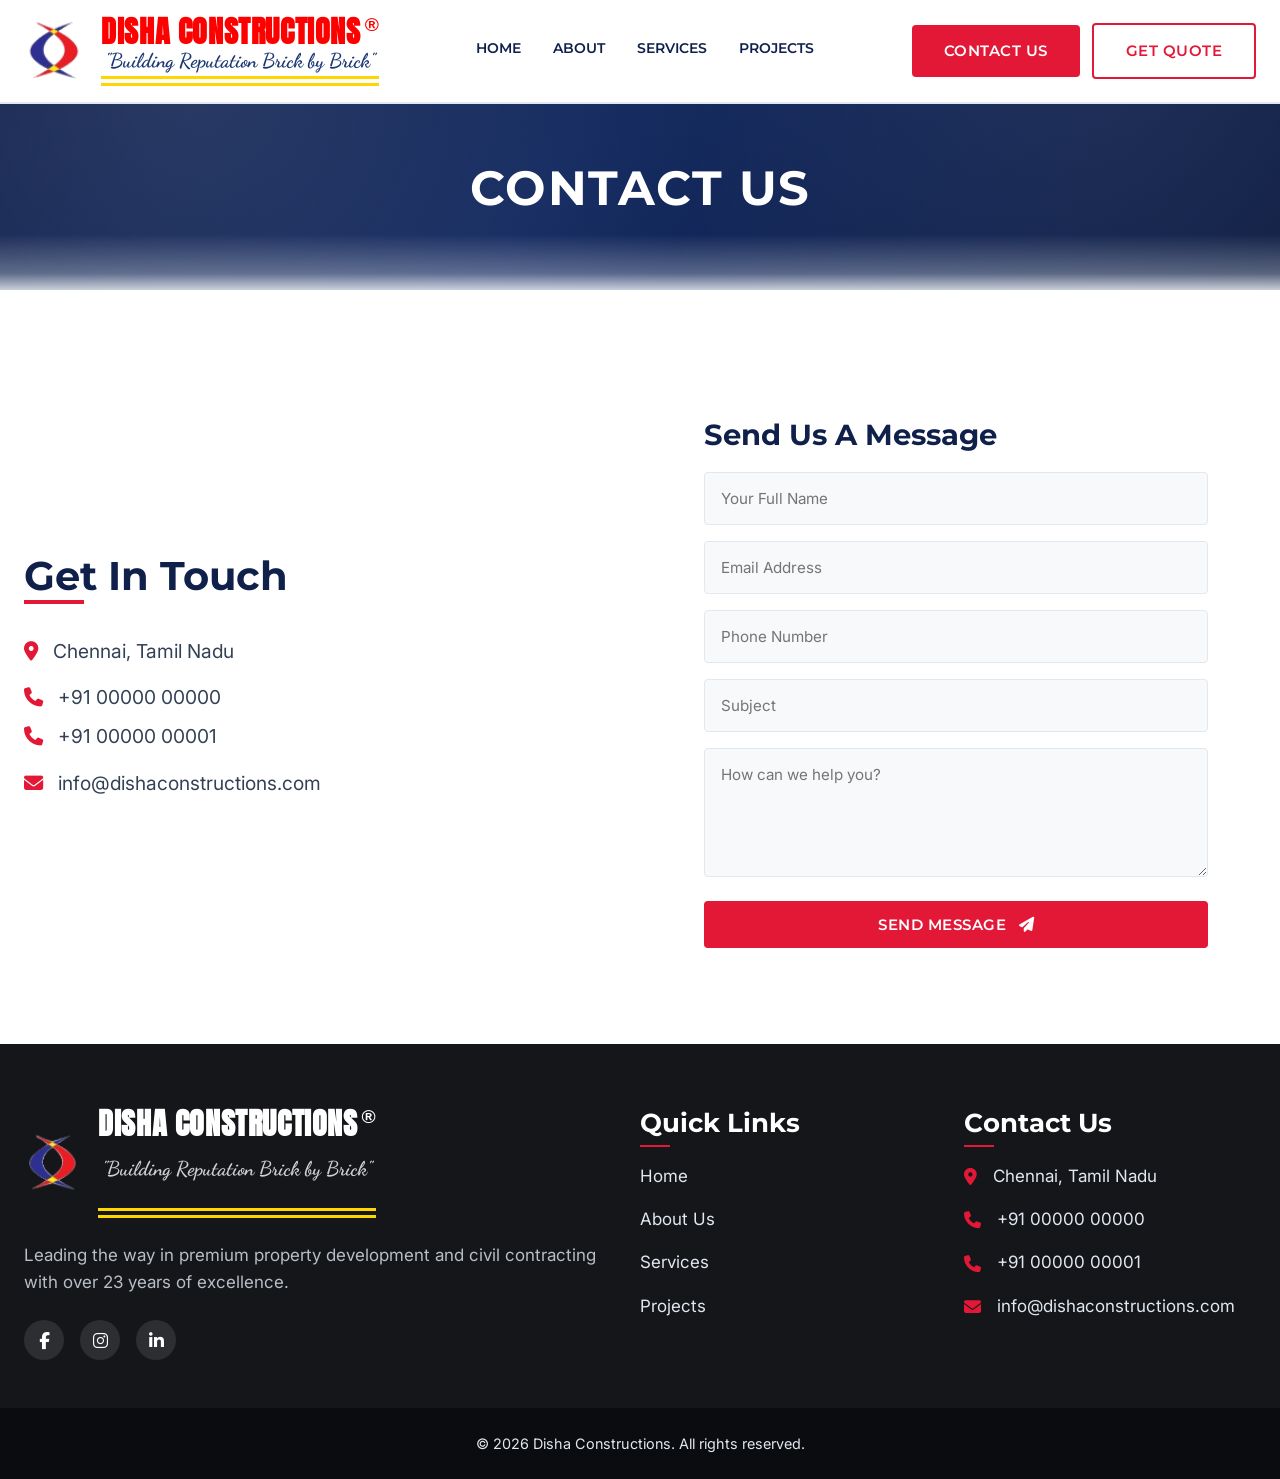
<file: contact.html>
<!DOCTYPE html>
<html lang="en">
<head>
    <meta charset="UTF-8">
    <meta name="viewport" content="width=device-width, initial-scale=1, maximum-scale=1, user-scalable=no">
    <title>Disha Constructions | Premium Real Estate</title>
    
    <!-- Meta SEO -->
    <meta name="description" content="Disha Constructions - Creating landmarks from concept to creation. Over 23 years of excellence in civil contracting and property development.">
    
    <!-- Google Fonts -->
    <link rel="preconnect" href="https://fonts.googleapis.com">
    <link rel="preconnect" href="https://fonts.gstatic.com" crossorigin>
    <link href="https://fonts.googleapis.com/css2?family=Anton&family=Dancing+Script:wght@400..700&family=Inter:wght@400..600&family=Montserrat:wght@400..800&display=swap" rel="stylesheet">
    
    <!-- FontAwesome Icons -->
    <link rel="stylesheet" href="https://cdnjs.cloudflare.com/ajax/libs/font-awesome/6.4.0/css/all.min.css">
    
    <!-- AOS Scroll Animations -->
    <link href="https://unpkg.com/aos@2.3.1/dist/aos.css" rel="stylesheet">
    
    <!-- Custom CSS -->
    <link rel="stylesheet" href="./css/style.css">
</head>
<body>
    <div id="preloader">
        <div class="preloader-inner">
            <span class="preloader-ring ring-outer"></span>
            <span class="preloader-ring ring-inner"></span>
            <img src="images/logo.png" alt="Disha Constructions" class="preloader-logo">
        </div>
        <div class="preloader-text">Loading<span>.</span><span>.</span><span>.</span></div>
    </div>

        <div class="loader-spinner"></div>
    </div>

    <!-- Header Navigation -->
    <header class="navbar" id="navbar">
        <div class="nav-container">
            <div class="logo">
                <a href="index.html">
                    <div class="logo-lockup">
                        <img src="images/logo.png" alt="Logo" class="logo-img">
                        <div class="brand-text">
                            <h1 class="brand-title">DISHA CONSTRUCTIONS<sup class="reg-symbol">®</sup></h1>
                            <div class="tagline-wrapper">
                                <p class="brand-tagline">"Building Reputation Brick by Brick"</p>
                                <div class="tagline-lines"></div>
                            </div>
                        </div>
                    </div>
                </a>
            </div>
            <nav class="nav-links">
                <a href="index.html" class="nav-link">Home</a>
                <a href="about.html" class="nav-link">About</a>
                <a href="services.html" class="nav-link">Services</a>
                <a href="projects.html" class="nav-link">Projects</a>
            </nav>
            <div class="nav-cta">
                <a href="contact.html" class="btn btn-primary">Contact Us</a>
                <a href="index.html#get-quote" class="btn btn-outline-red">Get Quote</a>
            </div>
            
            <!-- Mobile Menu Toggle -->
            <button class="mobile-toggle" id="mobile-toggle" type="button" aria-label="Toggle mobile menu" aria-controls="mobile-nav" aria-expanded="false">
                <i class="fa-solid fa-bars"></i>
            </button>
        </div>
    </header>

    <!-- Mobile Nav Drawer -->
    <div class="mobile-nav" id="mobile-nav">
        <nav>
            <a href="index.html" class="mobile-nav-link">Home</a>
            <a href="about.html" class="mobile-nav-link">About</a>
            <a href="services.html" class="mobile-nav-link">Services</a>
            <a href="projects.html" class="mobile-nav-link">Projects</a>
            <a href="contact.html" class="mobile-nav-link">Contact Us</a>
            <a href="index.html#get-quote" class="mobile-nav-link btn-mobile-quote">Get Quote</a>
        </nav>
    </div>

    <main>
<div class="page-header section-dark">
<div class="container">
<h1 class="page-title">Contact Us</h1>
</div>
</div>
<section class="section" style="min-height: 50vh;">
<div class="container">
    <div class="about-grid">
        <div>
            <h2>Get In Touch</h2>
            <div class="heading-divider"></div>
            <p style="font-size: 1.2rem; margin-bottom: 1rem;"><i class="fa-solid fa-location-dot" style="color:var(--clr-red); margin-right: 10px;"></i> Chennai, Tamil Nadu</p>
            <p style="font-size: 1.2rem; margin-bottom: 0.5rem;"><i class="fa-solid fa-phone" style="color:var(--clr-red); margin-right: 10px;"></i> +91 00000 00000</p>
            <p style="font-size: 1.2rem; margin-bottom: 1rem;"><i class="fa-solid fa-phone" style="color:var(--clr-red); margin-right: 10px;"></i> +91 00000 00001</p>
            <p style="font-size: 1.2rem; margin-bottom: 1rem;"><i class="fa-solid fa-envelope" style="color:var(--clr-red); margin-right: 10px;"></i> info@dishaconstructions.com</p>
        </div>
        <div>
            <div class="talk-form shadow-sm" style="background:var(--clr-white); padding: 3rem; border-radius: 8px;">
                <h3 style="margin-bottom: 20px; color: var(--clr-navy);">Send Us A Message</h3>
                <form id="contact-form" method="POST" action="process_form.php">
                    <input type="hidden" name="form_type" value="contact">
                    <input type="text" name="name" placeholder="Your Full Name" required>
                    <input type="email" name="email" placeholder="Email Address" required>
                    <input type="tel" name="phone" placeholder="Phone Number">
                    <input type="text" name="subject" placeholder="Subject">
                    <textarea name="message" placeholder="How can we help you?" rows="5" required></textarea>
                    <button type="submit" class="btn btn-primary" style="width: 100%;">Send Message <i class="fa-solid fa-paper-plane" style="margin-left: 8px;"></i></button>
                </form>
            </div>
        </div>
    </div>
</div>
</section>
</main>

        <!-- Talk With Us Section -->
    

    <!-- Footer -->
    <footer class="footer" id="contact">
        <div class="container footer-container">
            <div class="footer-col">
                <div class="footer-logo-lockup">
                    <img src="images/logo.png" alt="Logo" class="footer-logo-img">
                    <div class="brand-text">
                        <h2 class="brand-title">DISHA CONSTRUCTIONS<sup class="reg-symbol">®</sup></h2>
                        <div class="tagline-wrapper">
                            <p class="brand-tagline">"Building Reputation Brick by Brick"</p>
                            <div class="tagline-lines"></div>
                        </div>
                    </div>
                </div>
                <p>Leading the way in premium property development and civil contracting with over 23 years of excellence.</p>
                <div class="social-links">
                    <a href="#"><i class="fa-brands fa-facebook-f"></i></a>
                    <a href="#"><i class="fa-brands fa-instagram"></i></a>
                    <a href="#"><i class="fa-brands fa-linkedin-in"></i></a>
                </div>
            </div>
            <div class="footer-col">
                <h3>Quick Links</h3>
                <ul>
                    <li><a href="index.html">Home</a></li>
                    <li><a href="about.html">About Us</a></li>
                    <li><a href="services.html">Services</a></li>
                    <li><a href="projects.html">Projects</a></li>
                </ul>
            </div>
            <div class="footer-col">
                <h3>Contact Us</h3>
                <ul class="contact-info">
                    <li><i class="fa-solid fa-location-dot"></i> Chennai, Tamil Nadu</li>
                    <li><i class="fa-solid fa-phone"></i> +91 00000 00000</li>
                    <li><i class="fa-solid fa-phone"></i> +91 00000 00001</li>
                    <li><i class="fa-solid fa-envelope"></i> info@dishaconstructions.com</li>
                </ul>
            </div>
        </div>
        <div class="footer-bottom">
            <p>&copy; 2026 Disha Constructions. All rights reserved.</p>
        </div>
    </footer>

    <!-- AOS Script -->
    <script src="https://unpkg.com/aos@2.3.1/dist/aos.js"></script>
    <script src="./js/script.js"></script>
</body>
</html>
</file>
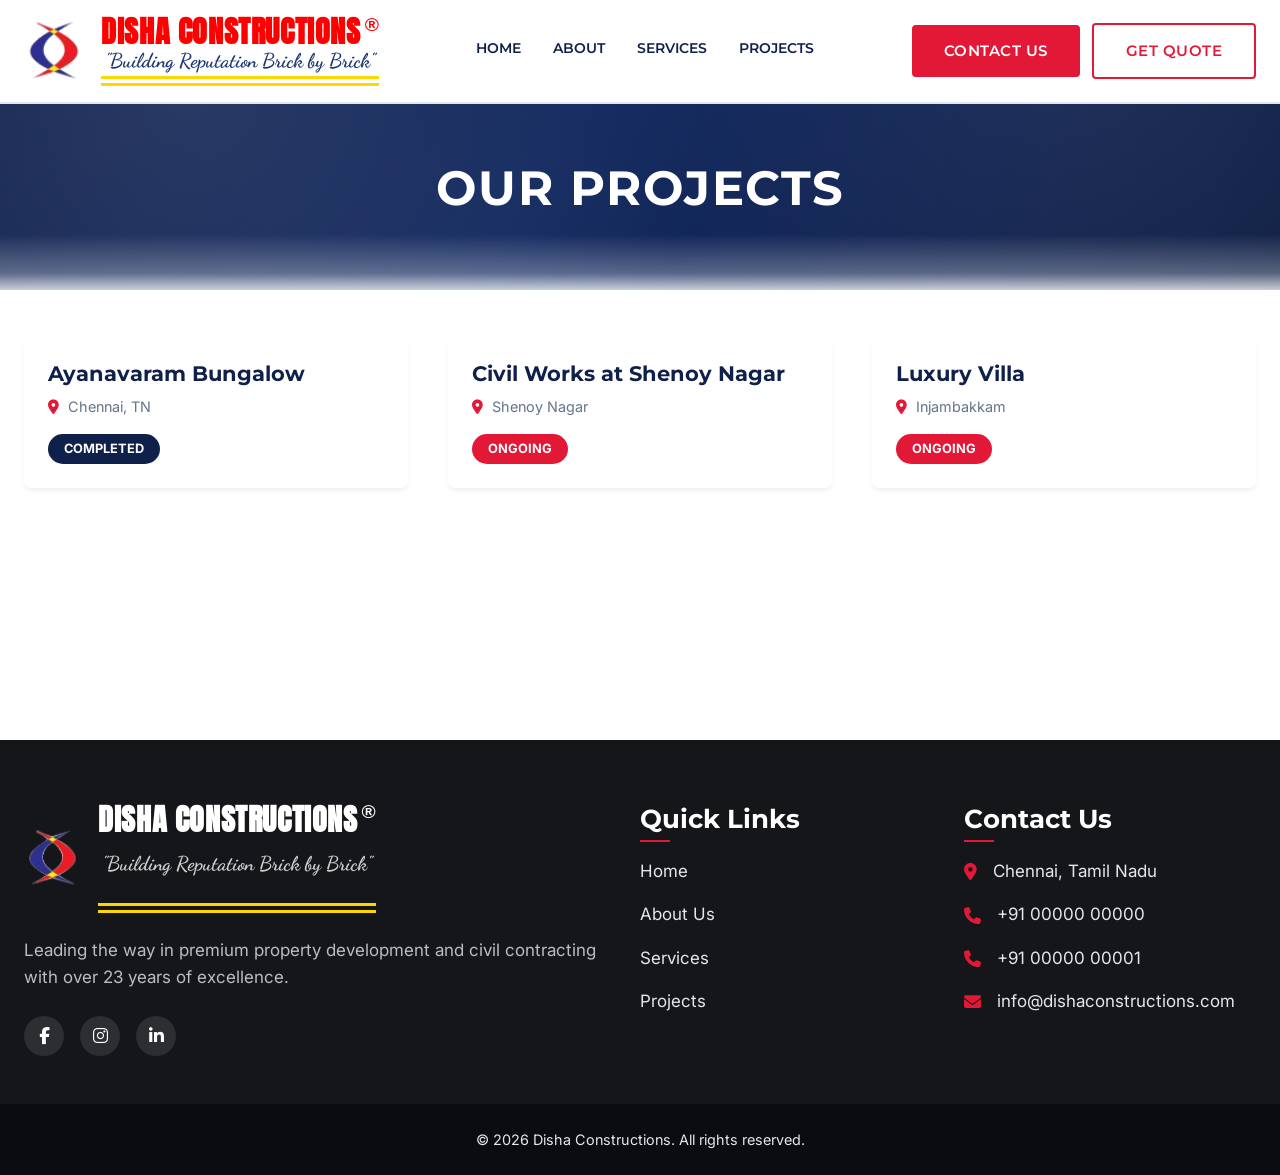
<file: projects.html>
<!DOCTYPE html>
<html lang="en">
<head>
    <meta charset="UTF-8">
    <meta name="viewport" content="width=device-width, initial-scale=1, maximum-scale=1, user-scalable=no">
    <title>Disha Constructions | Premium Real Estate</title>
    
    <!-- Meta SEO -->
    <meta name="description" content="Disha Constructions - Creating landmarks from concept to creation. Over 23 years of excellence in civil contracting and property development.">
    
    <!-- Google Fonts -->
    <link rel="preconnect" href="https://fonts.googleapis.com">
    <link rel="preconnect" href="https://fonts.gstatic.com" crossorigin>
    <link href="https://fonts.googleapis.com/css2?family=Anton&family=Dancing+Script:wght@400..700&family=Inter:wght@400..600&family=Montserrat:wght@400..800&display=swap" rel="stylesheet">
    
    <!-- FontAwesome Icons -->
    <link rel="stylesheet" href="https://cdnjs.cloudflare.com/ajax/libs/font-awesome/6.4.0/css/all.min.css">
    
    <!-- AOS Scroll Animations -->
    <link href="https://unpkg.com/aos@2.3.1/dist/aos.css" rel="stylesheet">
    
    <!-- Custom CSS -->
    <link rel="stylesheet" href="./css/style.css">
</head>
<body>
    <div id="preloader">
        <div class="preloader-inner">
            <span class="preloader-ring ring-outer"></span>
            <span class="preloader-ring ring-inner"></span>
            <img src="images/logo.png" alt="Disha Constructions" class="preloader-logo">
        </div>
        <div class="preloader-text">Loading<span>.</span><span>.</span><span>.</span></div>
    </div>

        <div class="loader-spinner"></div>
    </div>

    <!-- Header Navigation -->
    <header class="navbar" id="navbar">
        <div class="nav-container">
            <div class="logo">
                <a href="index.html">
                    <div class="logo-lockup">
                        <img src="images/logo.png" alt="Logo" class="logo-img">
                        <div class="brand-text">
                            <h1 class="brand-title">DISHA CONSTRUCTIONS<sup class="reg-symbol">®</sup></h1>
                            <div class="tagline-wrapper">
                                <p class="brand-tagline">"Building Reputation Brick by Brick"</p>
                                <div class="tagline-lines"></div>
                            </div>
                        </div>
                    </div>
                </a>
            </div>
            <nav class="nav-links">
                <a href="index.html" class="nav-link">Home</a>
                <a href="about.html" class="nav-link">About</a>
                <a href="services.html" class="nav-link">Services</a>
                <a href="projects.html" class="nav-link">Projects</a>
            </nav>
            <div class="nav-cta">
                <a href="contact.html" class="btn btn-primary">Contact Us</a>
                <a href="index.html#get-quote" class="btn btn-outline-red">Get Quote</a>
            </div>
            
            <!-- Mobile Menu Toggle -->
            <button class="mobile-toggle" id="mobile-toggle" type="button" aria-label="Toggle mobile menu" aria-controls="mobile-nav" aria-expanded="false">
                <i class="fa-solid fa-bars"></i>
            </button>
        </div>
    </header>

    <!-- Mobile Nav Drawer -->
    <div class="mobile-nav" id="mobile-nav">
        <nav>
            <a href="index.html" class="mobile-nav-link">Home</a>
            <a href="about.html" class="mobile-nav-link">About</a>
            <a href="services.html" class="mobile-nav-link">Services</a>
            <a href="projects.html" class="mobile-nav-link">Projects</a>
            <a href="contact.html" class="mobile-nav-link">Contact Us</a>
            <a href="index.html#get-quote" class="mobile-nav-link btn-mobile-quote">Get Quote</a>
        </nav>
    </div>

    <main>
<div class="page-header section-dark">
<div class="container">
<h1 class="page-title">Our Projects</h1>
</div>
</div>
<section class="section" style="min-height: 50vh;">
<div class="container">
    <div class="projects-grid">
        <div class="project-card"><div class="project-info"><h3>Ayanavaram Bungalow</h3><p class="location"><i class="fa-solid fa-location-dot"></i> Chennai, TN</p><div class="project-status completed" style="position:relative; top:0; right:0; display:inline-block;">Completed</div></div></div>
        <div class="project-card"><div class="project-info"><h3>Civil Works at Shenoy Nagar</h3><p class="location"><i class="fa-solid fa-location-dot"></i> Shenoy Nagar</p><div class="project-status ongoing" style="position:relative; top:0; right:0; display:inline-block;">Ongoing</div></div></div>
        <div class="project-card"><div class="project-info"><h3>Luxury Villa</h3><p class="location"><i class="fa-solid fa-location-dot"></i> Injambakkam</p><div class="project-status ongoing" style="position:relative; top:0; right:0; display:inline-block;">Ongoing</div></div></div>
    </div>
</div>
</section>
</main>

        <!-- Talk With Us Section -->
    

    <!-- Footer -->
    <footer class="footer" id="contact">
        <div class="container footer-container">
            <div class="footer-col">
                <div class="footer-logo-lockup">
                    <img src="images/logo.png" alt="Logo" class="footer-logo-img">
                    <div class="brand-text">
                        <h2 class="brand-title">DISHA CONSTRUCTIONS<sup class="reg-symbol">®</sup></h2>
                        <div class="tagline-wrapper">
                            <p class="brand-tagline">"Building Reputation Brick by Brick"</p>
                            <div class="tagline-lines"></div>
                        </div>
                    </div>
                </div>
                <p>Leading the way in premium property development and civil contracting with over 23 years of excellence.</p>
                <div class="social-links">
                    <a href="#"><i class="fa-brands fa-facebook-f"></i></a>
                    <a href="#"><i class="fa-brands fa-instagram"></i></a>
                    <a href="#"><i class="fa-brands fa-linkedin-in"></i></a>
                </div>
            </div>
            <div class="footer-col">
                <h3>Quick Links</h3>
                <ul>
                    <li><a href="index.html">Home</a></li>
                    <li><a href="about.html">About Us</a></li>
                    <li><a href="services.html">Services</a></li>
                    <li><a href="projects.html">Projects</a></li>
                </ul>
            </div>
            <div class="footer-col">
                <h3>Contact Us</h3>
                <ul class="contact-info">
                    <li><i class="fa-solid fa-location-dot"></i> Chennai, Tamil Nadu</li>
                    <li><i class="fa-solid fa-phone"></i> +91 00000 00000</li>
                    <li><i class="fa-solid fa-phone"></i> +91 00000 00001</li>
                    <li><i class="fa-solid fa-envelope"></i> info@dishaconstructions.com</li>
                </ul>
            </div>
        </div>
        <div class="footer-bottom">
            <p>&copy; 2026 Disha Constructions. All rights reserved.</p>
        </div>
    </footer>

    <!-- AOS Script -->
    <script src="https://unpkg.com/aos@2.3.1/dist/aos.js"></script>
    <script src="./js/script.js"></script>
</body>
</html>
</file>
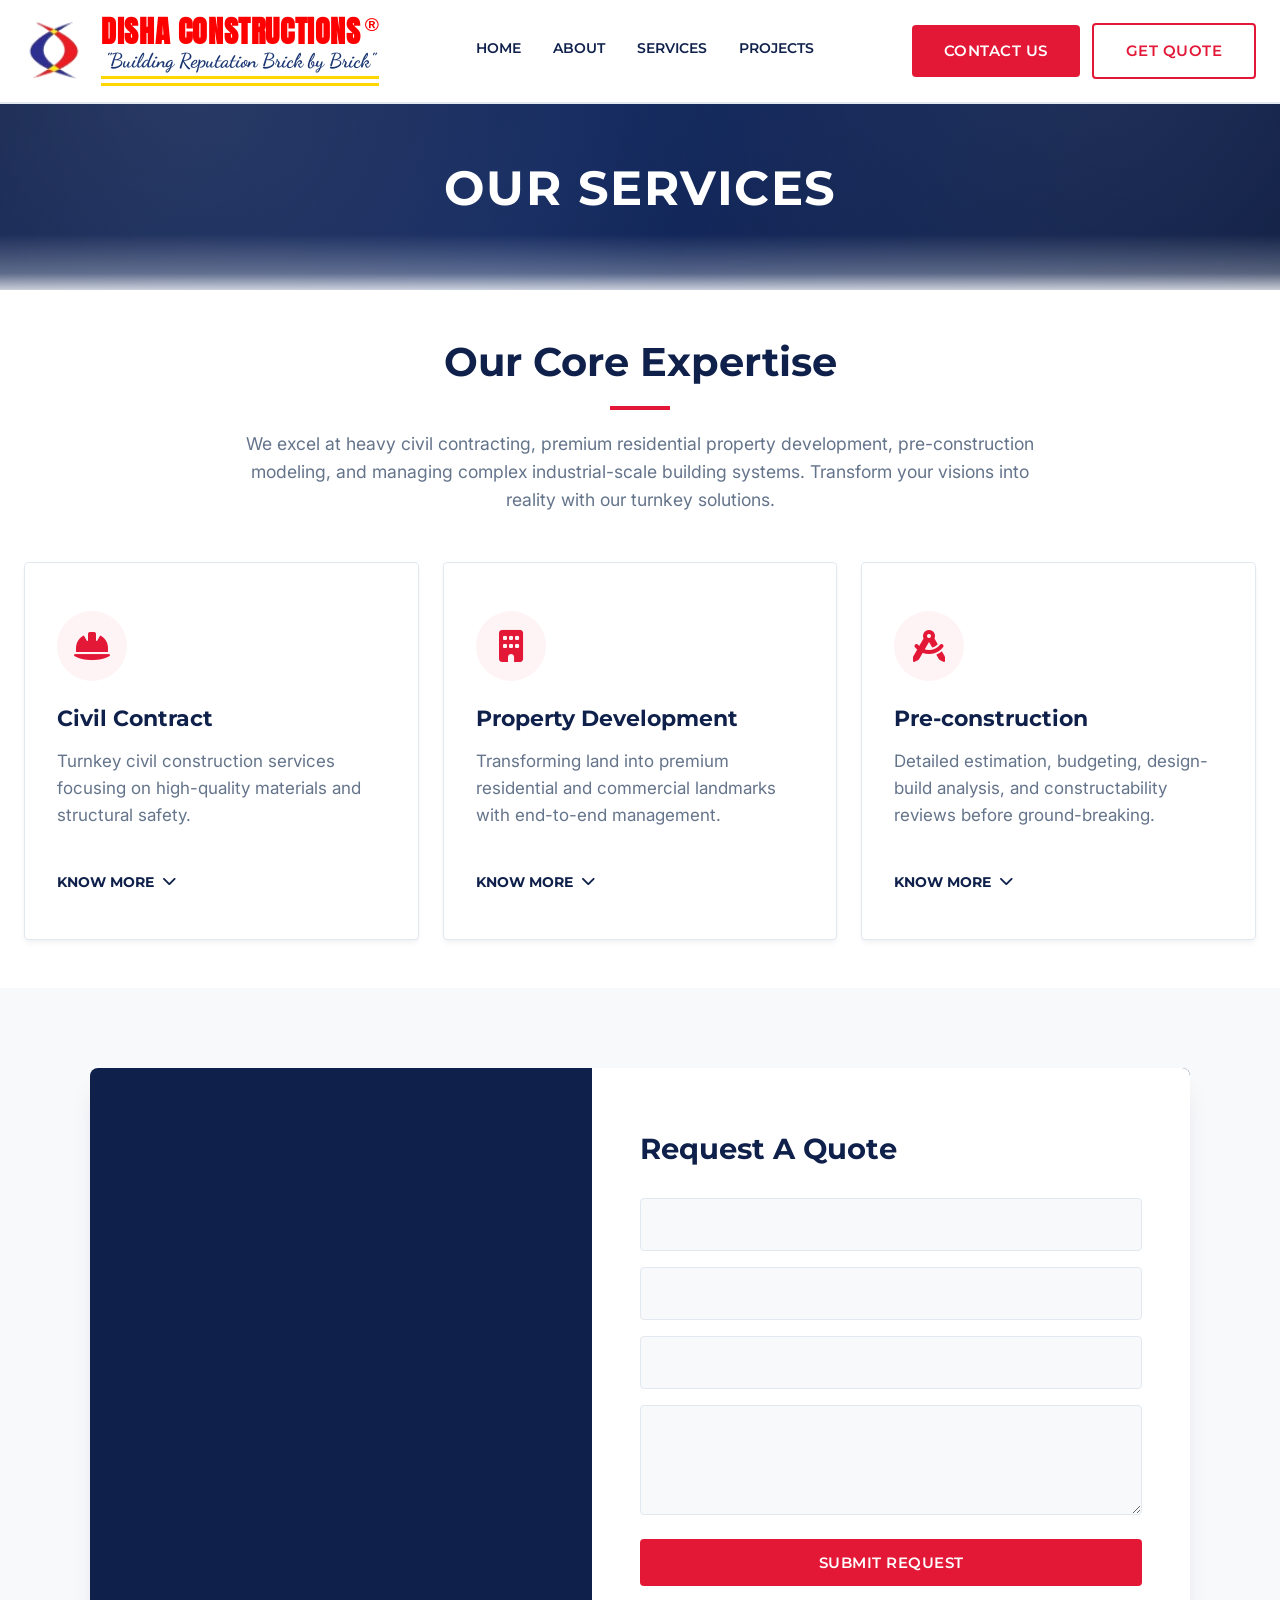
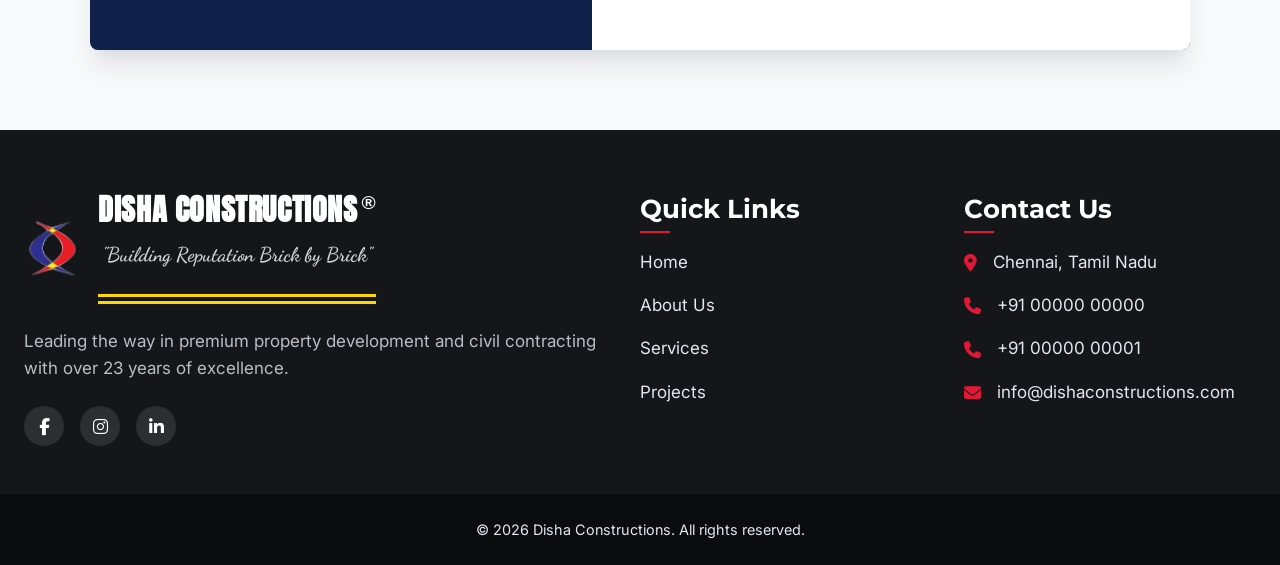
<file: services.html>
<!DOCTYPE html>
<html lang="en">
<head>
    <meta charset="UTF-8">
    <meta name="viewport" content="width=device-width, initial-scale=1, maximum-scale=1, user-scalable=no">
    <title>Services | Disha Constructions</title>
    
    <!-- Meta SEO -->
    <meta name="description" content="Explore Disha Constructions' specialisations including turnkey civil contracting, premium property development, and detailed pre-construction modeling.">
    
    <!-- Google Fonts -->
    <link rel="preconnect" href="https://fonts.googleapis.com">
    <link rel="preconnect" href="https://fonts.gstatic.com" crossorigin>
    <link href="https://fonts.googleapis.com/css2?family=Anton&family=Dancing+Script:wght@400..700&family=Inter:wght@400..600&family=Montserrat:wght@400..800&display=swap" rel="stylesheet">
    
    <!-- FontAwesome Icons -->
    <link rel="stylesheet" href="https://cdnjs.cloudflare.com/ajax/libs/font-awesome/6.4.0/css/all.min.css">
    
    <!-- AOS Scroll Animations -->
    <link href="https://unpkg.com/aos@2.3.1/dist/aos.css" rel="stylesheet">
    
    <!-- Custom CSS -->
    <link rel="stylesheet" href="./css/style.css">
</head>
<body>
    <div id="preloader">
        <div class="preloader-inner">
            <span class="preloader-ring ring-outer"></span>
            <span class="preloader-ring ring-inner"></span>
            <img src="images/logo.png" alt="Disha Constructions" class="preloader-logo">
        </div>
        <div class="preloader-text">Loading<span>.</span><span>.</span><span>.</span></div>
    </div>

    <!-- Header Navigation -->
    <header class="navbar" id="navbar">
        <div class="nav-container">
            <div class="logo">
                <a href="index.html">
                    <div class="logo-lockup">
                        <img src="images/logo.png" alt="Logo" class="logo-img">
                        <div class="brand-text">
                            <h1 class="brand-title">DISHA CONSTRUCTIONS<sup class="reg-symbol">®</sup></h1>
                            <div class="tagline-wrapper">
                                <p class="brand-tagline">"Building Reputation Brick by Brick"</p>
                                <div class="tagline-lines"></div>
                            </div>
                        </div>
                    </div>
                </a>
            </div>
            <nav class="nav-links">
                <a href="index.html" class="nav-link">Home</a>
                <a href="about.html" class="nav-link">About</a>
                <a href="services.html" class="nav-link">Services</a>
                <a href="projects.html" class="nav-link">Projects</a>
            </nav>
            <div class="nav-cta">
                <a href="contact.html" class="btn btn-primary">Contact Us</a>
                <a href="index.html#get-quote" class="btn btn-outline-red">Get Quote</a>
            </div>
            
            <!-- Mobile Menu Toggle -->
            <button class="mobile-toggle" id="mobile-toggle" type="button" aria-label="Toggle mobile menu" aria-controls="mobile-nav" aria-expanded="false">
                <i class="fa-solid fa-bars"></i>
            </button>
        </div>
    </header>

    <!-- Mobile Nav Drawer -->
    <div class="mobile-nav" id="mobile-nav">
        <nav>
            <a href="index.html" class="mobile-nav-link">Home</a>
            <a href="about.html" class="mobile-nav-link">About</a>
            <a href="services.html" class="mobile-nav-link">Services</a>
            <a href="projects.html" class="mobile-nav-link">Projects</a>
            <a href="contact.html" class="mobile-nav-link">Contact Us</a>
            <a href="index.html#get-quote" class="mobile-nav-link btn-mobile-quote">Get Quote</a>
        </nav>
    </div>

    <main>
        <div class="page-header section-dark">
            <div class="container">
                <h1 class="page-title">Our Services</h1>
            </div>
        </div>
        
        <section class="section" style="min-height: 50vh;">
            <div class="container">
                <div style="text-align: center; max-width: 800px; margin: auto; margin-bottom: 3rem;">
                    <h2>Our Core Expertise</h2>
                    <div class="heading-divider" style="margin: 20px auto;"></div>
                    <p style="font-size: 1.1rem; color: var(--clr-text-light);">We excel at heavy civil contracting, premium residential property development, pre-construction modeling, and managing complex industrial-scale building systems. Transform your visions into reality with our turnkey solutions.</p>
                </div>
                
                <div class="services-grid">
                    <!-- Card 1 -->
                    <div class="service-card" data-aos="fade-up" data-aos-delay="100">
                        <div class="service-icon"><i class="fa-solid fa-hard-hat"></i></div>
                        <h3>Civil Contract</h3>
                        <p>Turnkey civil construction services focusing on high-quality materials and structural safety.</p>
                        <button class="service-link know-more-btn">Know More <i class="fa-solid fa-chevron-down"></i></button>
                        <div class="service-panel">
                            <ul>
                                <li><i class="fa-solid fa-check"></i> Full turnkey project delivery</li>
                                <li><i class="fa-solid fa-check"></i> Structural safety audits</li>
                                <li><i class="fa-solid fa-check"></i> Timeline and budget adherence</li>
                                <li><i class="fa-solid fa-check"></i> RCC, Brick, and Steel structures</li>
                                <li><i class="fa-solid fa-check"></i> Post-construction support</li>
                            </ul>
                        </div>
                    </div>

                    <!-- Card 2 -->
                    <div class="service-card" data-aos="fade-up" data-aos-delay="200">
                        <div class="service-icon"><i class="fa-solid fa-building"></i></div>
                        <h3>Property Development</h3>
                        <p>Transforming land into premium residential and commercial landmarks with end-to-end management.</p>
                        <button class="service-link know-more-btn">Know More <i class="fa-solid fa-chevron-down"></i></button>
                        <div class="service-panel">
                            <ul>
                                <li><i class="fa-solid fa-check"></i> Residential villas &amp; apartments</li>
                                <li><i class="fa-solid fa-check"></i> Commercial complexes</li>
                                <li><i class="fa-solid fa-check"></i> Land acquisition advisory</li>
                                <li><i class="fa-solid fa-check"></i> Interior design coordination</li>
                                <li><i class="fa-solid fa-check"></i> Legal &amp; documentation support</li>
                            </ul>
                        </div>
                    </div>

                    <!-- Card 3 -->
                    <div class="service-card" data-aos="fade-up" data-aos-delay="300">
                        <div class="service-icon"><i class="fa-solid fa-compass-drafting"></i></div>
                        <h3>Pre-construction</h3>
                        <p>Detailed estimation, budgeting, design-build analysis, and constructability reviews before ground-breaking.</p>
                        <button class="service-link know-more-btn">Know More <i class="fa-solid fa-chevron-down"></i></button>
                        <div class="service-panel">
                            <ul>
                                <li><i class="fa-solid fa-check"></i> Accurate cost estimation</li>
                                <li><i class="fa-solid fa-check"></i> Constructability reviews</li>
                                <li><i class="fa-solid fa-check"></i> Risk identification</li>
                                <li><i class="fa-solid fa-check"></i> Design-build analysis</li>
                                <li><i class="fa-solid fa-check"></i> Material &amp; vendor planning</li>
                            </ul>
                        </div>
                    </div>
                </div>
            </div>
        </section>
    </main>

    <!-- Talk With Us Section -->
    <section class="talk-section section-light" id="get-quote">
        <div class="container">
            <div class="talk-box" data-aos="fade-up">
                <div class="talk-img">
                    <!-- Upload your own team or industrial picture to images/talk-bg.jpg -->
                    <div class="talk-overlay">
                        <h2>Talk With Us</h2>
                        <p style="color:white; opacity:0.9;">Ready to start your next big project? Our experts are here to guide you from concept to creation.</p>
                    </div>
                </div>
                <div class="talk-form">
                    <h3>Request A Quote</h3>
                    <form>
                        <input type="text" placeholder="Your Name" inputmode="text" autocomplete="name" required>
                        <input type="email" placeholder="Email Address" inputmode="email" autocomplete="email" required>
                        <input type="tel" placeholder="Phone Number" inputmode="numeric" autocomplete="tel">
                        <textarea placeholder="Tell us about your project" rows="4"></textarea>
                        <button type="button" class="btn btn-primary" style="width: 100%;">Submit Request</button>
                    </form>
                </div>
            </div>
        </div>
    </section>

    <!-- Footer -->
    <footer class="footer" id="contact">
        <div class="container footer-container">
            <div class="footer-col">
                <div class="footer-logo-lockup">
                    <img src="images/logo.png" alt="Logo" class="footer-logo-img">
                    <div class="brand-text">
                        <h2 class="brand-title">DISHA CONSTRUCTIONS<sup class="reg-symbol">®</sup></h2>
                        <div class="tagline-wrapper">
                            <p class="brand-tagline">"Building Reputation Brick by Brick"</p>
                            <div class="tagline-lines"></div>
                        </div>
                    </div>
                </div>
                <p>Leading the way in premium property development and civil contracting with over 23 years of excellence.</p>
                <div class="social-links">
                    <a href="#"><i class="fa-brands fa-facebook-f"></i></a>
                    <a href="#"><i class="fa-brands fa-instagram"></i></a>
                    <a href="#"><i class="fa-brands fa-linkedin-in"></i></a>
                </div>
            </div>
            <div class="footer-col">
                <h3>Quick Links</h3>
                <ul>
                    <li><a href="index.html">Home</a></li>
                    <li><a href="about.html">About Us</a></li>
                    <li><a href="services.html">Services</a></li>
                    <li><a href="projects.html">Projects</a></li>
                </ul>
            </div>
            <div class="footer-col">
                <h3>Contact Us</h3>
                <ul class="contact-info">
                    <li><i class="fa-solid fa-location-dot"></i> Chennai, Tamil Nadu</li>
                    <li><i class="fa-solid fa-phone"></i> +91 00000 00000</li>
                    <li><i class="fa-solid fa-phone"></i> +91 00000 00001</li>
                    <li><i class="fa-solid fa-envelope"></i> info@dishaconstructions.com</li>
                </ul>
            </div>
        </div>
        <div class="footer-bottom">
            <p>&copy; 2026 Disha Constructions. All rights reserved.</p>
        </div>
    </footer>

    <!-- AOS Script -->
    <script src="https://unpkg.com/aos@2.3.1/dist/aos.js"></script>
    <script src="./js/script.js"></script>
</body>
</html>
</file>
<file: css/style.css>
/* =========================================
   GLOABL TOKENS & RESET
   ========================================= */
:root {
    /* Brand Colors extracted from Disha */
    --clr-navy: #0F204B;       /* Deep Navy Blue - Trust, Premium */
    --clr-navy-light: #1A3673; /* Lighter Navy */
    --clr-charcoal: #14161A;   /* Near-black charcoal for footer */
    --clr-red: #E31837;        /* Vibrant Red - Action */
    --clr-red-hover: #C1122C;  /* Darker Red for hover */
    
    /* Neutrals */
    --clr-white: #FFFFFF;
    --clr-light-bg: #F8F9FA;
    --clr-gray-blue: #E2E8F0;
    --clr-text-main: #334155;
    --clr-text-light: #64748B;
    
    /* Typography */
    --font-heading: 'Montserrat', sans-serif;
    --font-body: 'Inter', sans-serif;
    --font-title: 'Anton', sans-serif;
    --font-tagline: 'Dancing Script', cursive;
    
    /* Shadows & Transitions */
    --shadow-sm: 0 4px 6px -1px rgba(15, 32, 75, 0.05), 0 2px 4px -1px rgba(15, 32, 75, 0.03);
    --shadow-md: 0 10px 15px -3px rgba(15, 32, 75, 0.08), 0 4px 6px -2px rgba(15, 32, 75, 0.04);
    --shadow-lg: 0 20px 25px -5px rgba(15, 32, 75, 0.1), 0 10px 10px -5px rgba(15, 32, 75, 0.04);
    --transition: all 0.3s cubic-bezier(0.4, 0, 0.2, 1);
    --space-1: clamp(0.5rem, 1.5vw, 0.75rem);
    --space-2: clamp(0.75rem, 2vw, 1rem);
    --space-3: clamp(1rem, 2.5vw, 1.5rem);
    --space-4: clamp(1.5rem, 3vw, 2rem);
    --space-5: clamp(2rem, 4vw, 3rem);
    --fs-body: clamp(1rem, 0.95rem + 0.2vw, 1.0625rem);
    --fs-h1: clamp(2rem, 6vw, 4rem);
    --fs-h2: clamp(1.6rem, 4.5vw, 2.5rem);
    --fs-h3: clamp(1.2rem, 3.5vw, 1.6rem);
}

* {
    margin: 0;
    padding: 0;
    box-sizing: border-box;
}

html {
    scroll-behavior: smooth;
}

body {
    font-family: var(--font-body);
    font-size: var(--fs-body);
    color: var(--clr-text-main);
    background-color: var(--clr-white);
    line-height: 1.6;
    overflow-x: hidden;
    width: 100%;
}

/* Global Content Wrapping Failsafes */
p, h1, h2, h3, h4, h5, h6, .brand-text {
    overflow-wrap: break-word;
    word-wrap: break-word;
}

img, svg, video {
    max-width: 100%;
    height: auto;
}

h1, h2, h3, h4, h5, h6 {
    font-family: var(--font-heading);
    color: var(--clr-navy);
    font-weight: 700;
    line-height: 1.2;
}

h1 { font-size: var(--fs-h1); }
h2 { font-size: var(--fs-h2); }
h3 { font-size: var(--fs-h3); }

a {
    text-decoration: none;
    color: inherit;
    transition: var(--transition);
}

ul {
    list-style: none;
}

img {
    max-width: 100%;
    display: block;
}

/* =========================================
   UTILITIES & COMPONENTS
   ========================================= */
.container {
    width: 100%;
    max-width: 1280px;
    margin: 0 auto;
    padding: 0 var(--space-3);
}

.section {
    padding: var(--space-5) 0;
}

.section-light {
    background-color: var(--clr-light-bg);
}

.section-dark {
    background-color: var(--clr-navy);
    color: var(--clr-white);
}

/* Shared inner page title banner (About/Services/Projects/Contact) */
.page-header {
    position: relative;
    overflow: hidden;
    padding: 10rem 0 4.5rem;
    text-align: center;
    background: linear-gradient(120deg, #0f204b 0%, #13295f 45%, #0d1c42 100%);
}

.page-header::before {
    content: '';
    position: absolute;
    inset: -20% -10%;
    background:
        radial-gradient(circle at 20% 35%, rgba(255, 255, 255, 0.1), transparent 42%),
        radial-gradient(circle at 80% 25%, rgba(255, 255, 255, 0.07), transparent 38%);
    pointer-events: none;
}

.page-header::after {
    content: '';
    position: absolute;
    left: 0;
    right: 0;
    bottom: 0;
    height: 56px;
    background: linear-gradient(to bottom, rgba(255, 255, 255, 0), rgba(245, 247, 250, 0.3) 70%, rgba(245, 247, 250, 0.8) 100%);
    pointer-events: none;
}

.page-header .container {
    position: relative;
    z-index: 1;
}

.page-title {
    font-size: clamp(2rem, 4.3vw, 3rem);
    color: var(--clr-white);
    margin: 0;
    letter-spacing: 1.5px;
    text-transform: uppercase;
}

/* Section Titles styling */
.section-title {
    text-align: center;
    margin-bottom: 4rem;
}

.section-title h2 {
    font-size: 2.5rem;
    text-transform: uppercase;
    letter-spacing: 1px;
    position: relative;
    display: inline-block;
}

.section-title h2::after {
    content: '';
    position: absolute;
    bottom: -15px;
    left: 50%;
    transform: translateX(-58%);
    width: 60px;
    height: 4px;
    background-color: var(--clr-red);
}

.section-dark .section-title h2 {
    color: var(--clr-white);
}

/* Buttons */
.btn {
    display: inline-block;
    padding: 0.875rem 2rem;
    font-family: var(--font-heading);
    font-weight: 600;
    font-size: 0.95rem;
    letter-spacing: 0.5px;
    border-radius: 4px;
    cursor: pointer;
    text-align: center;
    border: none;
    text-transform: uppercase;
}

.btn-primary {
    background-color: var(--clr-red);
    color: var(--clr-white);
}

.btn-primary:hover {
    background-color: var(--clr-red-hover);
    transform: translateY(-2px);
    box-shadow: var(--shadow-md);
}

.btn-outline {
    background-color: transparent;
    border: 2px solid var(--clr-navy);
    color: var(--clr-navy);
}

.btn-outline:hover {
    background-color: var(--clr-navy);
    color: var(--clr-white);
}

.btn-outline-red {
    background-color: transparent;
    border: 2px solid var(--clr-red);
    color: var(--clr-red);
    display: inline-block;
    padding: 0.875rem 2rem;
    font-family: var(--font-heading);
    font-weight: 600;
    font-size: 0.95rem;
    letter-spacing: 0.5px;
    border-radius: 4px;
    text-align: center;
    text-transform: uppercase;
}

.btn-outline-red:hover {
    background-color: var(--clr-red);
    color: var(--clr-white);
    transform: translateY(-2px);
    box-shadow: var(--shadow-md);
}

.nav-cta {
    display: flex;
    gap: 0.75rem;
    align-items: center;
}

/* =========================================
   NAVBAR
   ========================================= */
/* Navbar & Branding Refinement */
.navbar {
    position: fixed;
    top: 0;
    left: 0;
    width: 100%;
    background-color: #ffffff !important; /* Force Solid White at all times */
    border-bottom: 2px solid var(--clr-gray-blue);
    padding: 0.75rem 0;
    z-index: 1000;
    transition: var(--transition);
}

.navbar.scrolled {
    box-shadow: 0 4px 15px rgba(0,0,0,0.1);
    padding: 0.5rem 0;
    background-color: rgba(255, 255, 255, 0.98);
    backdrop-filter: blur(10px);
    -webkit-backdrop-filter: blur(10px);
}

.nav-container {
    display: flex;
    justify-content: space-between;
    align-items: center;
    width: 100%;
    max-width: 100vw;
    margin: 0 auto;
    padding: 0 1.5rem;
    flex-wrap: nowrap;
    gap: 1.5rem;
    box-sizing: border-box;
}

.nav-links {
    display: flex;
    align-items: center;
    gap: 2rem;
    flex-shrink: 0;
}

/* Make dropdown wrappers flex so they don't add extra height vs plain links */
.dropdown {
    display: flex;
    align-items: center;
    position: relative;
}

.dropdown-content {
    display: none;
    position: absolute;
    top: 100%;
    left: 0;
    background: var(--clr-white);
    min-width: 180px;
    box-shadow: 0 8px 24px rgba(0,0,0,0.12);
    border-radius: 4px;
    z-index: 1001;
    padding: 0.5rem 0;
}

.dropdown-content a {
    display: block;
    padding: 0.6rem 1.2rem;
    color: var(--clr-navy);
    font-size: 0.85rem;
    font-weight: 500;
    transition: var(--transition);
}

.dropdown-content a:hover {
    background-color: rgba(227, 24, 55, 0.05);
    color: var(--clr-red);
}

.dropdown:hover .dropdown-content {
    display: block;
}

.logo-lockup {
    display: flex;
    align-items: center; /* Vertical alignment with the entire text block */
    gap: 15px; /* Slightly more breathe room */
    min-width: 0; /* Allows shrinking */
}

.logo-img {
    height: 80px; /* Slightly reduced as requested */
    width: auto;
    object-fit: contain;
    margin-top: -2px; /* Maintaining correct vertical alignment */
    flex-shrink: 0; /* Prevents logo from squishing */
    transition: var(--transition);
}

.brand-text {
    display: flex;
    flex-direction: column;
    justify-content: center;
    min-width: 0; /* Allows text to wrap or scale down */
}

.brand-title {
    font-family: var(--font-title); /* Restored to Anton font */
    font-size: 1.85rem; /* Shrunk slightly to match icon */
    color: #FF0000;
    text-transform: uppercase;
    margin: 0;
    line-height: 1.1;
    letter-spacing: 0.6px; /* Very slight spacing added */
    display: flex;
    align-items: center;
    transition: var(--transition);
}

.reg-symbol {
    font-size: 0.65em; /* Larger per request */
    font-family: 'Arial', sans-serif;
    vertical-align: top;
    position: relative;
    top: -8px; /* Slightly higher per request */
    font-weight: 700;
    margin-left: 4px;
    display: inline-block;
    color: #FF0000; /* Ensuring it's the brand red */
    transition: var(--transition);
}

.tagline-wrapper {
    display: flex;
    flex-direction: column;
    width: 100%; /* Stretch to perfectly match the title width */
    margin-top: 2px;
}

.brand-tagline {
    font-family: var(--font-tagline);
    font-size: 1.25rem; /* Proportional increase for better balance with large logo */
    color: #1A3673; /* Elegant Blue Script */
    font-weight: 700;
    margin: 0;
    line-height: 1;
    white-space: nowrap;
    text-align: center; /* Centers the script within the full-width block */
    width: 100%;
    transition: var(--transition);
}

.tagline-lines {
    height: 10px; /* Thicker distinct lines */
    width: 100%;
    border-top: 3px solid #FFD600; /* Bold vibrant yellow */
    border-bottom: 3px solid #FFD600; /* Bold vibrant yellow */
    margin-top: 5px;
}

/* Scroll behavior refinements */
.navbar.scrolled .logo-img { height: 54px; }
.navbar.scrolled .brand-title { font-size: 1.6rem; color: #FF0000; }
.navbar.scrolled .reg-symbol { color: #FF0000; }
.navbar.scrolled .brand-tagline { font-size: 1rem; }

/* Footer Branding Sync */
.footer-logo-lockup .brand-title {
    color: #ffffff;
    display: flex;
    align-items: center;
}

.footer-logo-lockup .reg-symbol {
    color: #ffffff;
}

.footer-logo-lockup .brand-tagline {
    color: #ffffff;
}

.footer-logo-lockup .tagline-lines {
    border-top-color: #FFD700;
    border-bottom-color: #FFD700;
}

.nav-link {
    font-family: var(--font-heading);
    font-weight: 600;
    font-size: 0.9rem;
    text-transform: uppercase;
    color: var(--clr-navy); /* Dark by default */
    position: relative;
    padding-bottom: 5px;
}

.navbar.scrolled .mobile-toggle {
    color: var(--clr-navy);
}

.footer-logo-lockup {
    display: flex;
    align-items: center;
    gap: 15px;
    margin-bottom: 1.5rem;
}

.footer-logo-img {
    height: 76px; /* Proportionally increased with header logo */
    width: auto;
    margin-top: -2px; /* Consistent elevation with header logo */
}



.mobile-toggle {
    display: none;
    font-size: 1.5rem;
    color: var(--clr-navy);
    cursor: pointer;
    border: none;
    background: transparent;
    padding: 0.25rem;
    touch-action: manipulation;
}

.nav-link::after {
    content: '';
    position: absolute;
    bottom: 0;
    left: 0;
    width: 0%;
    height: 2px;
    background-color: var(--clr-red);
    transition: var(--transition);
}

.nav-link:hover::after {
    width: 100%;
}


.mobile-toggle.active i {
    color: var(--clr-red);
}

/* Mobile drawer nav (shown via JS class toggle) */
.mobile-nav {
    position: fixed;
    top: 74px;
    left: 0;
    width: 100%;
    background: var(--clr-white);
    border-top: 1px solid var(--clr-gray-blue);
    box-shadow: var(--shadow-md);
    z-index: 999;
    opacity: 0;
    visibility: hidden;
    transform: translateY(-12px);
    pointer-events: none;
    transition: opacity 0.25s ease, transform 0.25s ease, visibility 0.25s ease;
}

.mobile-nav nav {
    display: flex;
    flex-direction: column;
    padding: 0.5rem 1rem 1rem;
}

.mobile-nav-link {
    display: block;
    padding: 0.85rem 0.5rem;
    border-bottom: 1px solid var(--clr-gray-blue);
    font-family: var(--font-heading);
    font-weight: 600;
    color: var(--clr-navy);
    text-transform: uppercase;
    letter-spacing: 0.4px;
}

.mobile-nav-link.btn-mobile-quote {
    border-bottom: 0;
    margin-top: 0.4rem;
    background-color: var(--clr-red);
    color: var(--clr-white);
    border-radius: 4px;
    text-align: center;
    padding: 0.9rem 1rem;
}

.mobile-nav.active {
    opacity: 1;
    visibility: visible;
    transform: translateY(0);
    pointer-events: auto;
}

/* =========================================
   HERO SECTION
   ========================================= */
.hero {
    position: relative;
    min-height: 100vh;
    display: flex;
    align-items: center;
    background-color: var(--clr-navy);
    z-index: 1;
    overflow: hidden;
}

.hero-video {
    position: absolute;
    top: 50%;
    left: 50%;
    min-width: 100%;
    min-height: 100%;
    width: auto;
    height: auto;
    transform: translateX(-50%) translateY(-50%);
    z-index: -2;
    object-fit: cover;
}

.hero-overlay {
    position: absolute;
    top: 0;
    left: 0;
    width: 100%;
    height: 100%;
    background: linear-gradient(90deg, rgba(15, 32, 75, 0.95) 0%, rgba(15, 32, 75, 0.5) 100%);
    z-index: -1;
}

.hero-content {
    color: var(--clr-white);
    max-width: 800px;
    padding-top: 5rem;
}

.hero-subtitle {
    display: inline-block;
    padding: 0.4rem 1.2rem;
    background-color: var(--clr-red);
    font-size: 0.85rem;
    font-weight: 700;
    text-transform: uppercase;
    letter-spacing: 2px;
    margin-bottom: 1.5rem;
    border-radius: 2px;
}

.hero-title {
    font-size: 4rem;
    color: var(--clr-white);
    margin-bottom: 1.5rem;
    line-height: 1.1;
    text-transform: uppercase;
    letter-spacing: -1px;
}

.hero-desc {
    font-size: 1.1rem;
    opacity: 0.9;
    margin-bottom: 2.5rem;
    max-width: 600px;
    font-weight: 400;
}

.hero-actions {
    display: flex;
    gap: 1rem;
}

.hero-stats-wrapper {
    position: relative;
    z-index: 10;
    margin-top: -40px;
    margin-bottom: 0;
}

.hero-stats {
    background-color: var(--clr-white);
    padding: 2.5rem 4rem;
    border-radius: 4px;
    box-shadow: var(--shadow-lg);
    display: flex;
    justify-content: space-around;
    align-items: center;
    border-top: 4px solid var(--clr-red);
}

.stat-item {
    text-align: center;
}

.stat-item h3 {
    font-size: 3.5rem;
    color: var(--clr-navy);
    font-weight: 800;
    display: inline-block;
}

.stat-item span {
    font-size: 3.5rem;
    color: var(--clr-red);
    font-weight: 800;
}

.stat-item p {
    font-size: 0.9rem;
    color: var(--clr-text-light);
    font-weight: 600;
    text-transform: uppercase;
    letter-spacing: 1px;
    margin-top: 0.5rem;
}

/* =========================================
   ABOUT SECTION
   ========================================= */
.about-grid {
    display: grid;
    grid-template-columns: 1fr;
    gap: var(--space-4);
    align-items: center;
    padding-top: 2rem;
}

.section-subtitle {
    color: var(--clr-red);
    font-weight: 700;
    text-transform: uppercase;
    letter-spacing: 2px;
    display: block;
    margin-bottom: 1rem;
}

.section-heading {
    font-size: 2.5rem;
    line-height: 1.2;
    margin-bottom: 1.5rem;
    text-transform: none;
}

.heading-divider {
    width: 60px;
    height: 4px;
    background-color: var(--clr-red);
    margin-bottom: 2rem;
}

.about-text {
    font-size: 1.1rem;
    color: var(--clr-text-light);
    margin-bottom: 3rem;
}

.mission-vision {
    display: grid;
    grid-template-columns: 1fr;
    gap: var(--space-3);
}

.mv-card h4 {
    margin: 1rem 0 0.5rem;
    font-size: 1.2rem;
}

.mv-card p {
    font-size: 0.95rem;
    color: var(--clr-text-light);
}

.highlight-icon {
    font-size: 2rem;
    color: var(--clr-red);
}

.about-images {
    position: relative;
    height: 600px;
}

.img-main {
    width: 80%;
    height: 500px;
    position: absolute;
    top: 0;
    right: 0;
    border-radius: 4px;
    overflow: hidden;
    box-shadow: var(--shadow-lg);
}

.img-main img, .img-secondary img, .service-card img {
    width: 100%;
    height: 100%;
    object-fit: cover;
}

.img-secondary {
    width: 55%;
    height: 350px;
    position: absolute;
    bottom: 0px;
    left: 0;
    border: 10px solid var(--clr-light-bg);
    border-radius: 4px;
    overflow: hidden;
    box-shadow: var(--shadow-md);
}

/* =========================================
   SERVICES SECTION
   ========================================= */
.services-grid {
    display: grid;
    grid-template-columns: 1fr;
    gap: var(--space-3);
    align-items: start;
}

.service-card {
    background-color: var(--clr-white);
    padding: 3rem 2rem;
    border-radius: 4px;
    box-shadow: var(--shadow-sm);
    transition: var(--transition);
    border: 1px solid var(--clr-gray-blue);
    position: relative;
    display: flex;
    flex-direction: column;
}

.service-card::before {
    content: '';
    position: absolute;
    top: 0;
    left: 0;
    width: 100%;
    height: 4px;
    background-color: var(--clr-red);
    transform: scaleX(0);
    transform-origin: left;
    transition: var(--transition);
}

.service-card:hover {
    box-shadow: var(--shadow-lg);
    transform: translateY(-5px);
}

.service-card:hover::before {
    transform: scaleX(1);
}

.service-icon {
    width: 70px;
    height: 70px;
    background-color: rgba(227, 24, 55, 0.05); /* Very light Red overlay */
    color: var(--clr-red);
    display: flex;
    justify-content: center;
    align-items: center;
    font-size: 2rem;
    border-radius: 50%;
    margin-bottom: 1.5rem;
    transition: var(--transition);
}

.service-card:hover .service-icon {
    background-color: var(--clr-red);
    color: var(--clr-white);
}

.service-card h3 {
    font-size: 1.4rem;
    margin-bottom: 1rem;
}

.service-card p {
    color: var(--clr-text-light);
    margin-bottom: 1.5rem;
}

/* Keep Core Values cards equal size on About page */
#core-values .services-grid {
    align-items: stretch;
}

#core-values .service-card {
    height: 100%;
}

.service-link {
    color: var(--clr-navy);
    font-weight: 700;
    font-size: 0.9rem;
    text-transform: uppercase;
    display: flex;
    align-items: center;
    gap: 0.5rem;
}
.service-link i {
    transition: var(--transition);
}
.service-link:hover {
    color: var(--clr-red);
}
.service-link:hover i {
    transform: translateX(5px);
}

/* Know More button — pinned to bottom of card */
.know-more-btn {
    background: none;
    border: none;
    padding: 0;
    font-family: var(--font-heading);
    cursor: pointer;
    margin-top: auto;
    padding-top: 1.2rem;
}
.know-more-btn i {
    transition: transform 0.3s ease;
}
.know-more-btn.active i {
    transform: rotate(180deg);
}

/* Slide-down Panel — shown via JS class */
.service-panel {
    max-height: 0;
    overflow: hidden;
    transition: max-height 0.45s ease;
}
.service-panel.active {
    max-height: 300px;
}
.service-panel ul {
    list-style: none;
    padding: 0;
    margin: 0;
    border-top: 1px solid var(--clr-gray-blue);
    padding-top: 1rem;
}
.service-panel ul li {
    padding: 0.4rem 0;
    font-size: 0.92rem;
    color: var(--clr-text-light);
    display: flex;
    align-items: center;
    gap: 0.6rem;
}
.service-panel ul li i {
    color: var(--clr-red);
    font-size: 0.75rem;
    flex-shrink: 0;
}

/* =========================================
   PROJECTS SECTION
   ========================================= */
.projects-grid {
    display: grid;
    grid-template-columns: repeat(auto-fit, minmax(300px, 1fr));
    gap: 2.5rem;
}

.project-card {
    background-color: var(--clr-white);
    border-radius: 8px;
    overflow: hidden;
    box-shadow: var(--shadow-sm);
    transition: var(--transition);
}

.project-card:hover {
    box-shadow: var(--shadow-lg);
    transform: translateY(-10px);
}

.project-img {
    height: 250px;
    position: relative;
    overflow: hidden;
}

.project-img img {
    transition: transform 0.5s ease;
}

.project-card:hover .project-img img {
    transform: scale(1.1);
}

.project-status {
    position: absolute;
    top: 15px;
    right: 15px;
    padding: 0.3rem 1rem;
    color: var(--clr-white);
    font-size: 0.8rem;
    font-weight: 700;
    text-transform: uppercase;
    border-radius: 20px;
    z-index: 2;
}

.project-status.ongoing {
    background-color: var(--clr-red);
}

.project-status.completed {
    background-color: var(--clr-navy);
}

.project-info {
    padding: 1.5rem;
}

.project-info h3 {
    font-size: 1.3rem;
    margin-bottom: 0.5rem;
}

.location {
    color: var(--clr-text-light);
    font-size: 0.9rem;
    margin-bottom: 1rem;
}

.location i {
    color: var(--clr-red);
    margin-right: 5px;
}

.project-meta {
    display: flex;
    justify-content: space-between;
    border-top: 1px solid var(--clr-gray-blue);
    padding-top: 1rem;
    color: var(--clr-navy);
    font-weight: 600;
    font-size: 0.9rem;
}

.project-meta i {
    color: var(--clr-red);
    margin-right: 5px;
}

/* =========================================
   FOOTER
   ========================================= */
.footer {
    background-color: var(--clr-charcoal);
    color: var(--clr-white);
    padding-top: 4rem;
}

.footer-container {
    display: grid;
    grid-template-columns: 1fr;
    gap: var(--space-4);
    padding-bottom: 3rem;
}

.footer-col h2 {
    color: var(--clr-white);
    margin-bottom: 1rem;
}

.footer-col h2 span {
    color: var(--clr-red);
}

.footer-col p {
    color: var(--clr-gray-blue);
    margin-bottom: 1.5rem;
    opacity: 0.8;
}

.footer-col h3 {
    color: var(--clr-white);
    margin-bottom: 1.5rem;
    position: relative;
    display: inline-block;
}

.footer-col h3::after {
    content: '';
    position: absolute;
    bottom: -8px;
    left: 0;
    width: 30px;
    height: 2px;
    background-color: var(--clr-red);
}

.footer-col ul li {
    margin-bottom: 1rem;
}

.footer-col ul li a {
    color: var(--clr-gray-blue);
    transition: var(--transition);
}

.footer-col ul li a:hover {
    color: var(--clr-red);
    padding-left: 5px;
}

.contact-info li {
    display: flex;
    align-items: center;
    gap: 1rem;
    color: var(--clr-gray-blue);
}

.contact-info i {
    color: var(--clr-red);
}

.social-links {
    display: flex;
    gap: 1rem;
}

.social-links a {
    display: flex;
    justify-content: center;
    align-items: center;
    width: 40px;
    height: 40px;
    background-color: rgba(255, 255, 255, 0.1);
    border-radius: 50%;
    color: var(--clr-white);
    transition: var(--transition);
}

.social-links a:hover {
    background-color: var(--clr-red);
    transform: translateY(-3px);
}

.footer-bottom {
    background-color: #0a0c0f;
    text-align: center;
    padding: 1.5rem 0;
    font-size: 0.9rem;
    color: var(--clr-gray-blue);
}

/* =========================================
   DROPDOWN & SIDE TAB
   ========================================= */
.dropdown {
    position: relative;
    display: inline-block;
}

.dropdown-content {
    display: none;
    position: absolute;
    background-color: var(--clr-white);
    min-width: 200px;
    box-shadow: var(--shadow-lg);
    z-index: 1000;
    top: 100%;
    left: 0;
    border-radius: 4px;
    overflow: hidden;
    border-top: 3px solid var(--clr-red);
}

.dropdown-content a {
    color: var(--clr-navy);
    padding: 12px 16px;
    text-decoration: none;
    display: block;
    font-weight: 600;
    font-size: 0.9rem;
    transition: var(--transition);
}

.dropdown-content a:hover {
    background-color: var(--clr-light-bg);
    color: var(--clr-red);
    padding-left: 20px;
}

.dropdown:hover .dropdown-content {
    display: block;
}

/* Floating Side Tab */
.side-tab {
    position: fixed;
    right: 0;
    top: 50%;
    transform: translateY(-50%);
    z-index: 999;
    display: flex;
    flex-direction: column;
    gap: 2px;
}
.tab-btn {
    position: relative;
    right: -110px;
    width: 160px;
    background-color: var(--clr-navy);
    color: var(--clr-white);
    display: flex;
    align-items: center;
    justify-content: flex-start;
    padding: 12px 15px;
    transition: right 0.3s ease;
    border-radius: 4px 0 0 4px;
    gap: 15px;
}
.tab-btn i {
    font-size: 1.3rem;
}
.tab-btn span {
    font-size: 0.9rem;
    font-weight: 600;
}
.tab-btn:hover {
    right: 0;
    background-color: var(--clr-red);
}
.tab-btn.whatsapp:hover {
    background-color: #25D366;
}
.tab-btn.quote {
    background-color: #b8860b;
}
.tab-btn.quote:hover {
    background-color: #d4a00b;
}

/* =========================================
   PRELOADER
   ========================================= */
#preloader {
    position: fixed;
    top: 0; left: 0; width: 100%; height: 100%;
    background: radial-gradient(circle at 50% 40%, rgba(255, 255, 255, 0.14), rgba(15, 32, 75, 0.92) 48%, rgba(7, 15, 36, 0.98) 100%);
    backdrop-filter: blur(8px);
    -webkit-backdrop-filter: blur(8px);
    z-index: 100000;
    display: flex;
    align-items: center;
    justify-content: center;
    flex-direction: column;
    gap: 1rem;
    transition: opacity 0.65s ease, visibility 0.65s ease;
}

.preloader-inner {
    position: relative;
    width: 130px;
    height: 130px;
    display: grid;
    place-items: center;
}

.preloader-ring {
    position: absolute;
    border-radius: 50%;
    border: 2px solid transparent;
}

.preloader-ring.ring-outer {
    width: 130px;
    height: 130px;
    border-top-color: rgba(227, 24, 55, 0.95);
    border-right-color: rgba(227, 24, 55, 0.35);
    animation: spinClockwise 1.4s linear infinite;
}

.preloader-ring.ring-inner {
    width: 102px;
    height: 102px;
    border-bottom-color: rgba(255, 255, 255, 0.9);
    border-left-color: rgba(255, 255, 255, 0.3);
    animation: spinCounter 1s linear infinite;
}

.preloader-logo {
    height: 62px;
    width: auto;
    image-rendering: -webkit-optimize-contrast;
    image-rendering: crisp-edges;
    animation: logoFloat 1.8s ease-in-out infinite;
    filter: drop-shadow(0 0 18px rgba(227, 24, 55, 0.4));
    z-index: 2;
}

.preloader-text {
    color: #ffffff;
    letter-spacing: 0.18em;
    font-size: 0.72rem;
    font-weight: 700;
    text-transform: uppercase;
    font-family: var(--font-body);
    opacity: 0.9;
}

.preloader-text span {
    display: inline-block;
    animation: dotBlink 1.3s ease-in-out infinite;
}

.preloader-text span:nth-child(2) { animation-delay: 0.2s; }
.preloader-text span:nth-child(3) { animation-delay: 0.4s; }

@keyframes spinClockwise {
    to { transform: rotate(360deg); }
}

@keyframes spinCounter {
    to { transform: rotate(-360deg); }
}

@keyframes logoFloat {
    0%, 100% { transform: translateY(0); opacity: 1; }
    50% { transform: translateY(-3px); opacity: 0.92; }
}

@keyframes dotBlink {
    0%, 20%, 100% { opacity: 0.25; transform: translateY(0); }
    45% { opacity: 1; transform: translateY(-2px); }
}

/* =========================================
   CUSTOM CURSOR
   ========================================= */
.cursor-dot {
    position: fixed;
    top: 0; left: 0;
    transform: translate(-50%, -50%);
    border-radius: 50%;
    pointer-events: none;
    z-index: 10000;
    width: 10px;
    height: 10px;
    background-color: var(--clr-red);
    transition: width 0.15s, height 0.15s, background-color 0.15s;
}

.cursor-dot.hover {
    width: 18px;
    height: 18px;
    background-color: var(--clr-navy);
}

/* =========================================
   TALK WITH US BOX
   ========================================= */
.talk-section {
    padding: 5rem 0;
    background-color: var(--clr-light-bg);
}

.talk-box {
    display: flex;
    background-color: var(--clr-navy);
    border-radius: 8px;
    overflow: hidden;
    box-shadow: var(--shadow-lg);
    max-width: 1100px;
    margin: 0 auto;
}

.talk-img {
    flex: 1;
    position: relative;
    background-image: url('https://images.unsplash.com/photo-1504307651254-35680f356dfd?auto=format&fit=crop&w=800&q=80');
    background-size: cover;
    background-position: center;
    min-height: 400px;
}

.talk-overlay {
    position: absolute;
    bottom: 0;
    left: 0;
    width: 100%;
    padding: 3rem 2rem;
    background: linear-gradient(to top, rgba(15, 32, 75, 0.95) 0%, transparent 100%);
    color: var(--clr-white);
}

.talk-overlay h2 {
    color: var(--clr-white);
    font-size: 2.5rem;
    margin-bottom: 0.5rem;
}

.talk-form {
    flex: 1;
    padding: 4rem 3rem;
    background-color: var(--clr-white);
}

.talk-form h3 {
    margin-bottom: 2rem;
    color: var(--clr-navy);
    font-size: 1.8rem;
}

.talk-form input,
.talk-form textarea {
    width: 100%;
    padding: 1rem;
    margin-bottom: 1rem;
    border: 1px solid var(--clr-gray-blue);
    border-radius: 4px;
    font-family: var(--font-body);
    font-size: 0.95rem;
    background-color: var(--clr-light-bg);
}

.talk-form input:focus,
.talk-form textarea:focus {
    outline: none;
    border-color: var(--clr-red);
    background-color: var(--clr-white);
}

@media (max-width: 800px) {
    .talk-box { flex-direction: column; }
    .talk-img { min-height: 300px; }
    .talk-form { padding: 3rem 1.5rem; }
}

.founders-grid {
    display: grid;
    grid-template-columns: repeat(2, 1fr);
    gap: 3rem;
}
.office-grid {
    display: grid;
    grid-template-columns: 1fr 1fr;
    gap: 3rem;
    align-items: center;
}

/* Responsive */
@media (max-width: 1024px) {
    .services-grid { grid-template-columns: repeat(2, 1fr); gap: 1.5rem; }
    .hero-title { font-size: 3rem; }
    .hero-stats { padding: 2rem; }
    .footer-container { gap: 1.5rem; }
}

@media (min-width: 768px) {
    .about-grid, .founders-grid, .office-grid { grid-template-columns: 1fr 1fr; }
    .services-grid { grid-template-columns: repeat(2, 1fr); }
    .footer-container { grid-template-columns: 2fr 1fr 1fr; text-align: left; }
}

@media (min-width: 1024px) {
    .services-grid { grid-template-columns: repeat(3, 1fr); }
}

@media (max-width: 768px) {
    .nav-links, .nav-cta { display: none; }
    .mobile-toggle { display: block; }
}

@media (min-width: 769px) {
    .mobile-nav {
        display: none;
    }
}

@media (max-width: 768px) {
    .about-grid, .founders-grid, .office-grid { grid-template-columns: 1fr; gap: 2rem; }
    .services-grid { grid-template-columns: 1fr; }
    .footer-container { grid-template-columns: 1fr; gap: 2rem; text-align: center; }
    .footer-col h3::after { left: 50%; transform: translateX(-50%); }
    .social-links { justify-content: center; }
    .contact-info li { justify-content: center; }
    .hero-title { font-size: 2.5rem; }
    .hero-desc { font-size: 1rem; margin-bottom: 1.5rem; }
    .hero-stats { flex-direction: column; gap: 2rem; padding: 2rem; margin-top: -20px; }
    .section-title h2 { font-size: 2rem; }
    .mission-vision { grid-template-columns: 1fr; gap: 1.5rem; text-align: center; }
    .about-images { height: auto; display: flex; flex-direction: column; gap: 1rem; margin-top: 2rem; }
    .img-main, .img-secondary { position: static; width: 100%; height: auto; aspect-ratio: 4/3; }
    .img-secondary { border: none; }
    .nav-container { padding: 0 1rem; }
    .page-header { padding: 8rem 0 3rem; }
    .section { padding: 4rem 0; }
    .hero-content { padding-top: 2rem; text-align: center; }
}

@media (max-width: 480px) {
    .btn { display: block; width: 100%; text-align: center; margin-bottom: 0.5rem; }
    .hero-actions { display: flex; flex-direction: column; gap: 0.5rem; }
    
    .logo-lockup { 
        gap: 8px; 
        max-width: calc(100vw - 70px); /* Strict boundary to reserve space for menu */
    }
    .logo-img { height: 48px; } /* Hard shrink for very top header balancing (removed !important) */
    .navbar.scrolled .logo-img { height: 38px; } /* Mobile scrolled state */
    
    .brand-title { 
        font-size: clamp(0.95rem, 4vw, 1.15rem); 
        letter-spacing: 0.5px; 
        white-space: normal; /* Allow wrap if necessary */
    }
    .navbar.scrolled .brand-title { font-size: clamp(0.85rem, 3.5vw, 1rem); color: #FF0000; }
    
    .reg-symbol { font-size: 0.45em; top: -3px; color: #FF0000; }
    .navbar.scrolled .reg-symbol { color: #FF0000; }
    
    .brand-tagline { 
        font-size: clamp(0.6rem, 2.5vw, 0.72rem); 
        white-space: normal; /* Critical to prevent overrun */
    }
    .navbar.scrolled .brand-tagline { font-size: clamp(0.5rem, 2.2vw, 0.65rem); }
    
    .tagline-lines { height: 4px; border-top-width: 1px; border-bottom-width: 1px; margin-top: 2px;}
    
    .stat-item h3, .stat-item span { font-size: 2.8rem; }
    .project-img { height: 200px; }
    .service-card { padding: 2rem 1.5rem; }
    .container { padding: 0 1rem; }
    
    /* Footer Mobile Branding Sync */
    .footer-logo-lockup { 
        flex-direction: column; 
        justify-content: center; 
        gap: 12px; 
        align-items: center;
        max-width: 100vw;
    }
    .footer-logo-img { height: 60px; margin-top: 0; }
    
    .footer-logo-lockup .brand-text {
        align-items: center; /* Centers the title and tagline wrapper */
    }
    
    .footer-logo-lockup .brand-title { 
        font-size: 1.5rem; 
        white-space: normal;
        text-align: center;
    }
    
}

/* =========================================
   TESTIMONIALS: Infinite Auto-Scroll Marquee
   ========================================= */

.testimonials-section {
    background: #f8f9fb;
    padding-bottom: 5rem;
    overflow: hidden;
}

.testimonials-section .section-title {
    margin-bottom: 3rem;
}

/* Remove the red underline from the testimonials heading */
.testimonials-section .section-title h2::after {
    display: none;
}


.testimonials-section .section-title p {
    color: #666;
    font-size: 1.05rem;
    margin-top: 0.5rem;
}

/* The outer wrapper clips the overflow so cards glide off the edge */
.testimonials-marquee-wrapper {
    overflow: hidden;
    position: relative;
    width: 100%;
    /* Soft fade-out edges left & right for a modern feel */
    -webkit-mask-image: linear-gradient(to right, transparent 0%, black 8%, black 92%, transparent 100%);
    mask-image: linear-gradient(to right, transparent 0%, black 8%, black 92%, transparent 100%);
}

/* The scrolling track — pauses on hover */
.testimonials-track {
    display: flex;
    gap: 28px;
    width: max-content;
    animation: marquee-scroll 38s linear infinite;
    padding: 10px 0 20px;
}

.testimonials-track:hover {
    animation-play-state: paused;
}

/* Keyframe: scroll the full width of the first set (50% = one copy) */
@keyframes marquee-scroll {
    0%   { transform: translateX(0); }
    100% { transform: translateX(-50%); }
}

/* Individual testimonial card */
.testimonial-card {
    background: #ffffff;
    border-radius: 16px;
    padding: 32px 30px 28px;
    width: 340px;
    flex-shrink: 0;
    box-shadow: 0 4px 24px rgba(0, 0, 0, 0.06);
    border: 1px solid rgba(0, 0, 0, 0.04);
    transition: transform 0.3s ease, box-shadow 0.3s ease;
    position: relative;
    display: flex;
    flex-direction: column;
    gap: 14px;
}

.testimonial-card:hover {
    transform: translateY(-6px);
    box-shadow: 0 12px 40px rgba(0, 0, 0, 0.1);
}

/* Decorative quote icon */
.testimonial-quote-icon {
    color: #FF0000;
    font-size: 1.4rem;
    opacity: 0.2;
    line-height: 1;
}

/* Client quote text */
.testimonial-text {
    font-size: 0.95rem;
    color: #444;
    line-height: 1.7;
    font-style: italic;
    flex-grow: 1;
}

/* Star rating row */
.testimonial-stars {
    display: flex;
    gap: 4px;
    color: #F59E0B;
    font-size: 0.85rem;
}

/* Author section at the bottom */
.testimonial-author {
    display: flex;
    align-items: center;
    gap: 14px;
    margin-top: 6px;
    border-top: 1px solid #f0f0f0;
    padding-top: 16px;
}

/* Avatar initials circle */
.testimonial-avatar {
    width: 52px;
    height: 52px;
    border-radius: 50%;
    background: linear-gradient(135deg, #1A3673 0%, #2a4d9d 100%);
    display: flex;
    align-items: center;
    justify-content: center;
    flex-shrink: 0;
    border: 2px solid rgba(255, 255, 255, 0.25);
    box-shadow: 0 4px 12px rgba(0,0,0,0.15);
}

.testimonial-avatar span {
    color: #ffffff;
    font-family: var(--font-heading);
    font-size: 0.85rem;
    font-weight: 700;
    letter-spacing: 0.5px;
    line-height: 1;
}

/* Author name and role */
.testimonial-info h4 {
    font-family: var(--font-heading);
    font-size: 0.95rem;
    font-weight: 700;
    color: var(--clr-navy);
    margin: 0 0 2px;
}

.testimonial-info span {
    font-size: 0.78rem;
    color: #888;
    font-weight: 500;
}

/* Mobile: slow animation a touch to prevent visual blur */
@media (max-width: 768px) {
    .testimonial-card { width: 280px; padding: 24px 22px; }
    .testimonials-track { animation-duration: 30s; gap: 18px; }
}


#toast-container {
    position: fixed;
    bottom: 30px;
    right: 30px;
    z-index: 9999;
    display: flex;
    flex-direction: column;
    gap: 10px;
}

.toast {
    background: var(--clr-white);
    color: var(--clr-navy);
    padding: 15px 25px;
    border-radius: 8px;
    box-shadow: 0 10px 30px rgba(0,0,0,0.15);
    display: flex;
    align-items: center;
    gap: 12px;
    font-weight: 600;
    transform: translateY(100px);
    opacity: 0;
    transition: all 0.4s cubic-bezier(0.68, -0.55, 0.265, 1.55);
    border-left: 4px solid var(--clr-red);
}

.toast.show {
    transform: translateY(0);
    opacity: 1;
}

.toast.success { border-left-color: #10B981; }
.toast.success i { color: #10B981; }

.toast.error { border-left-color: #EF4444; }
.toast.error i { color: #EF4444; }

@media (hover: none) and (pointer: coarse) {
    .cursor-dot { display: none !important; }
}

@media (hover: hover) and (pointer: fine) {
    a, button, .mobile-toggle, .know-more-btn, .service-link {
        cursor: pointer;
    }
}
</file>
